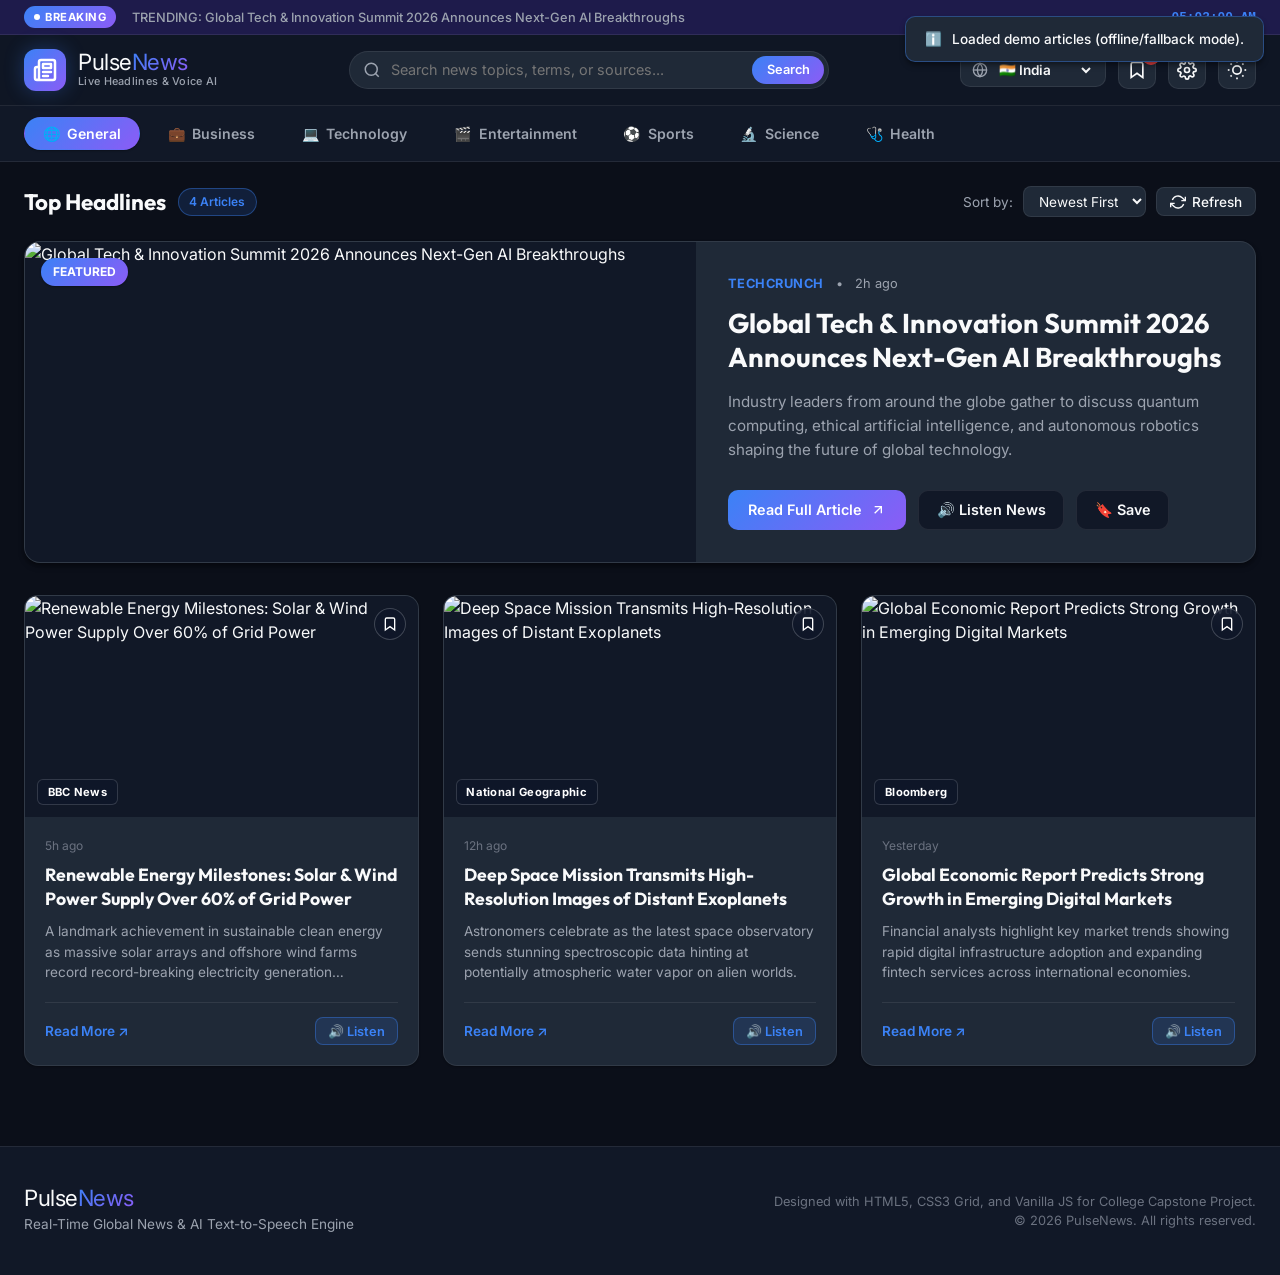
<file: Desktop/news1/index.html>
<!DOCTYPE html>
<html lang="en" data-theme="dark">
<head>
    <meta charset="UTF-8">
    <meta name="viewport" content="width=device-width, initial-scale=1.0">
    <title>PulseNews | Real-Time News & Audio Reader</title>
    <meta name="description" content="A responsive, real-time news application with integrated text-to-speech audio reader, category filters, and live search.">
    <!-- Google Fonts -->
    <link rel="preconnect" href="https://fonts.googleapis.com">
    <link rel="preconnect" href="https://fonts.gstatic.com" crossorigin>
    <link href="https://fonts.googleapis.com/css2?family=Inter:wght@300;400;500;600;700&family=Outfit:wght@500;600;700;800&display=swap" rel="stylesheet">
    <link rel="stylesheet" href="style.css">
</head>
<body>
    <!-- Top Announcement / Ticker Bar -->
    <div class="top-ticker" id="topTicker">
        <div class="ticker-badge">
            <span class="pulse-dot"></span> BREAKING
        </div>
        <div class="ticker-content" id="tickerText">
            Welcome to PulseNews - Select a category or search for real-time news headlines!
        </div>
        <div class="ticker-clock" id="liveClock">--:--:--</div>
    </div>

    <!-- Header -->
    <header class="site-header">
        <div class="header-container">
            <!-- Logo -->
            <div class="logo-container" id="logoBtn" role="button" tabindex="0">
                <div class="logo-icon">
                    <svg width="24" height="24" viewBox="0 0 24 24" fill="none" stroke="currentColor" stroke-width="2.5" stroke-linecap="round" stroke-linejoin="round">
                        <path d="M4 22h16a2 2 0 0 0 2-2V4a2 2 0 0 0-2-2H8a2 2 0 0 0-2 2v16a2 2 0 0 1-2 2Zm0 0a2 2 0 0 1-2-2v-9c0-1.1.9-2 2-2h2"></path>
                        <path d="M18 14h-8"></path>
                        <path d="M15 18h-5"></path>
                        <path d="M10 6h8v4h-8V6Z"></path>
                    </svg>
                </div>
                <div class="logo-text">
                    <span class="logo-title">Pulse<span class="accent-text">News</span></span>
                    <span class="logo-subtitle">Live Headlines & Voice AI</span>
                </div>
            </div>

            <!-- Search Bar -->
            <div class="search-box">
                <svg class="search-icon" width="18" height="18" viewBox="0 0 24 24" fill="none" stroke="currentColor" stroke-width="2">
                    <circle cx="11" cy="11" r="8"></circle>
                    <line x1="21" y1="21" x2="16.65" y2="16.65"></line>
                </svg>
                <input type="text" id="searchInput" placeholder="Search news topics, terms, or sources..." autocomplete="off">
                <button class="clear-search-btn" id="clearSearchBtn" aria-label="Clear search" hidden>&times;</button>
                <button class="search-btn" id="searchSubmitBtn" aria-label="Search">Search</button>
            </div>

            <!-- Controls (Country, Bookmarks, Settings, Theme) -->
            <div class="header-controls">
                <!-- Country Selector -->
                <div class="country-selector-wrapper" title="Select Country">
                    <svg class="control-icon" width="16" height="16" viewBox="0 0 24 24" fill="none" stroke="currentColor" stroke-width="2">
                        <circle cx="12" cy="12" r="10"></circle>
                        <line x1="2" y1="12" x2="22" y2="12"></line>
                        <path d="M12 2a15.3 15.3 0 0 1 4 10 15.3 15.3 0 0 1-4 10 15.3 15.3 0 0 1-4-10 15.3 15.3 0 0 1 4-10z"></path>
                    </svg>
                    <select id="countrySelect" aria-label="Select Country">
                        <option value="us">🇺🇸 US</option>
                        <option value="in" selected>🇮🇳 India</option>
                        <option value="gb">🇬🇧 UK</option>
                        <option value="ca">🇨🇦 Canada</option>
                        <option value="au">🇦🇺 Australia</option>
                    </select>
                </div>

                <!-- Saved / Bookmarks Toggle -->
                <button class="icon-btn" id="bookmarksToggleBtn" title="Saved Articles">
                    <svg width="20" height="20" viewBox="0 0 24 24" fill="none" stroke="currentColor" stroke-width="2">
                        <path d="M19 21l-7-5-7 5V5a2 2 0 0 1 2-2h10a2 2 0 0 1 2 2z"></path>
                    </svg>
                    <span class="badge" id="bookmarkCount">0</span>
                </button>

                <!-- API Key / Settings Button -->
                <button class="icon-btn" id="settingsModalBtn" title="API Settings">
                    <svg width="20" height="20" viewBox="0 0 24 24" fill="none" stroke="currentColor" stroke-width="2">
                        <circle cx="12" cy="12" r="3"></circle>
                        <path d="M19.4 15a1.65 1.65 0 0 0 .33 1.82l.06.06a2 2 0 0 1 0 2.83 2 2 0 0 1-2.83 0l-.06-.06a1.65 1.65 0 0 0-1.82-.33 1.65 1.65 0 0 0-1 1.51V21a2 2 0 0 1-2 2 2 2 0 0 1-2-2v-.09A1.65 1.65 0 0 0 9 19.4a1.65 1.65 0 0 0-1.82.33l-.06.06a2 2 0 0 1-2.83 0 2 2 0 0 1 0-2.83l.06-.06a1.65 1.65 0 0 0 .33-1.82 1.65 1.65 0 0 0-1.51-1H3a2 2 0 0 1-2-2 2 2 0 0 1 2-2h.09A1.65 1.65 0 0 0 4.6 9a1.65 1.65 0 0 0-.33-1.82l-.06-.06a2 2 0 0 1 0-2.83 2 2 0 0 1 2.83 0l.06.06a1.65 1.65 0 0 0 1.82.33H9a1.65 1.65 0 0 0 1-1.51V3a2 2 0 0 1 2-2 2 2 0 0 1 2 2v.09a1.65 1.65 0 0 0 1 1.51 1.65 1.65 0 0 0 1.82-.33l.06-.06a2 2 0 0 1 2.83 0 2 2 0 0 1 0 2.83l-.06.06a1.65 1.65 0 0 0-.33 1.82V9a1.65 1.65 0 0 0 1.51 1H21a2 2 0 0 1 2 2 2 2 0 0 1-2 2h-.09a1.65 1.65 0 0 0-1.51 1z"></path>
                    </svg>
                </button>

                <!-- Theme Toggle Button -->
                <button class="icon-btn" id="themeToggleBtn" title="Toggle Light/Dark Theme">
                    <svg class="sun-icon" width="20" height="20" viewBox="0 0 24 24" fill="none" stroke="currentColor" stroke-width="2">
                        <circle cx="12" cy="12" r="5"></circle>
                        <line x1="12" y1="1" x2="12" y2="3"></line>
                        <line x1="12" y1="21" x2="12" y2="23"></line>
                        <line x1="4.22" y1="4.22" x2="5.64" y2="5.64"></line>
                        <line x1="18.36" y1="18.36" x2="19.78" y2="19.78"></line>
                        <line x1="1" y1="12" x2="3" y2="12"></line>
                        <line x1="21" y1="12" x2="23" y2="12"></line>
                        <line x1="4.22" y1="19.78" x2="5.64" y2="18.36"></line>
                        <line x1="18.36" y1="5.64" x2="19.78" y2="4.22"></line>
                    </svg>
                    <svg class="moon-icon" width="20" height="20" viewBox="0 0 24 24" fill="none" stroke="currentColor" stroke-width="2">
                        <path d="M21 12.79A9 9 0 1 1 11.21 3 7 7 0 0 0 21 12.79z"></path>
                    </svg>
                </button>
            </div>
        </div>
    </header>

    <!-- Navigation / Category Filter Bar -->
    <nav class="category-nav">
        <div class="nav-container">
            <div class="category-scroll" id="categoryTabs">
                <button class="category-btn active" data-category="general">
                    <span class="nav-icon">🌐</span> General
                </button>
                <button class="category-btn" data-category="business">
                    <span class="nav-icon">💼</span> Business
                </button>
                <button class="category-btn" data-category="technology">
                    <span class="nav-icon">💻</span> Technology
                </button>
                <button class="category-btn" data-category="entertainment">
                    <span class="nav-icon">🎬</span> Entertainment
                </button>
                <button class="category-btn" data-category="sports">
                    <span class="nav-icon">⚽</span> Sports
                </button>
                <button class="category-btn" data-category="science">
                    <span class="nav-icon">🔬</span> Science
                </button>
                <button class="category-btn" data-category="health">
                    <span class="nav-icon">🩺</span> Health
                </button>
            </div>
        </div>
    </nav>

    <!-- Main Content Area -->
    <main class="main-wrapper">

        <!-- Status Info Bar -->
        <div class="status-bar" id="statusBar">
            <div class="status-left">
                <h2 id="currentCategoryHeading">Top Headlines</h2>
                <span class="article-count-pill" id="articleCountPill">Loading articles...</span>
            </div>
            <div class="status-right">
                <label for="sortSelect" class="sort-label">Sort by:</label>
                <select id="sortSelect" aria-label="Sort articles">
                    <option value="newest">Newest First</option>
                    <option value="oldest">Oldest First</option>
                </select>
                <button class="refresh-btn" id="refreshBtn" title="Refresh Feed">
                    <svg width="16" height="16" viewBox="0 0 24 24" fill="none" stroke="currentColor" stroke-width="2">
                        <polyline points="23 4 23 10 17 10"></polyline>
                        <polyline points="1 20 1 14 7 14"></polyline>
                        <path d="M3.51 9a9 9 0 0 1 14.85-3.36L23 10M1 14l4.64 4.36A9 9 0 0 0 20.49 15"></path>
                    </svg>
                    Refresh
                </button>
            </div>
        </div>

        <!-- Hero Featured Article Container -->
        <section class="hero-section" id="heroContainer" style="display: none;">
            <!-- Rendered dynamically -->
        </section>

        <!-- Skeleton Loader Container -->
        <div class="news-grid-skeleton" id="newsSkeleton">
            <div class="skeleton-card">
                <div class="skeleton-img"></div>
                <div class="skeleton-body">
                    <div class="skeleton-line short"></div>
                    <div class="skeleton-line"></div>
                    <div class="skeleton-line"></div>
                    <div class="skeleton-line medium"></div>
                </div>
            </div>
            <div class="skeleton-card">
                <div class="skeleton-img"></div>
                <div class="skeleton-body">
                    <div class="skeleton-line short"></div>
                    <div class="skeleton-line"></div>
                    <div class="skeleton-line"></div>
                    <div class="skeleton-line medium"></div>
                </div>
            </div>
            <div class="skeleton-card">
                <div class="skeleton-img"></div>
                <div class="skeleton-body">
                    <div class="skeleton-line short"></div>
                    <div class="skeleton-line"></div>
                    <div class="skeleton-line"></div>
                    <div class="skeleton-line medium"></div>
                </div>
            </div>
            <div class="skeleton-card">
                <div class="skeleton-img"></div>
                <div class="skeleton-body">
                    <div class="skeleton-line short"></div>
                    <div class="skeleton-line"></div>
                    <div class="skeleton-line"></div>
                    <div class="skeleton-line medium"></div>
                </div>
            </div>
            <div class="skeleton-card">
                <div class="skeleton-img"></div>
                <div class="skeleton-body">
                    <div class="skeleton-line short"></div>
                    <div class="skeleton-line"></div>
                    <div class="skeleton-line"></div>
                    <div class="skeleton-line medium"></div>
                </div>
            </div>
            <div class="skeleton-card">
                <div class="skeleton-img"></div>
                <div class="skeleton-body">
                    <div class="skeleton-line short"></div>
                    <div class="skeleton-line"></div>
                    <div class="skeleton-line"></div>
                    <div class="skeleton-line medium"></div>
                </div>
            </div>
        </div>

        <!-- News Grid -->
        <section class="news-grid" id="newsGrid">
            <!-- News Article Cards will be dynamically inserted here -->
        </section>

        <!-- Empty & Error State View -->
        <div class="empty-state" id="emptyState" style="display: none;">
            <div class="empty-icon">📰</div>
            <h3 id="emptyTitle">No News Articles Found</h3>
            <p id="emptyMessage">We couldn't find any articles matching your request. Try searching for another topic or reset your filters.</p>
            <button class="primary-btn" id="emptyResetBtn">Reset Search & Filters</button>
        </div>

    </main>

    <!-- Floating Text-To-Speech (TTS) Audio Player Bar -->
    <div class="tts-player-bar" id="ttsPlayerBar" style="display: none;">
        <div class="tts-container">
            <!-- Article Preview Info -->
            <div class="tts-article-info">
                <div class="tts-sound-wave" id="ttsVisualizer">
                    <span class="bar"></span>
                    <span class="bar"></span>
                    <span class="bar"></span>
                    <span class="bar"></span>
                </div>
                <div class="tts-text-wrapper">
                    <span class="tts-label">NOW LISTENING</span>
                    <h4 class="tts-title" id="ttsCurrentTitle">Article Title...</h4>
                </div>
            </div>

            <!-- Speech Controls -->
            <div class="tts-controls">
                <button class="tts-control-btn" id="ttsPlayPauseBtn" title="Play / Pause Audio">
                    <svg class="play-icon" width="22" height="22" viewBox="0 0 24 24" fill="currentColor">
                        <polygon points="5 3 19 12 5 21 5 3"></polygon>
                    </svg>
                    <svg class="pause-icon" width="22" height="22" viewBox="0 0 24 24" fill="currentColor" style="display: none;">
                        <rect x="6" y="4" width="4" height="16"></rect>
                        <rect x="14" y="4" width="4" height="16"></rect>
                    </svg>
                </button>

                <button class="tts-control-btn stop-btn" id="ttsStopBtn" title="Stop Reading">
                    <svg width="20" height="20" viewBox="0 0 24 24" fill="currentColor">
                        <rect x="6" y="6" width="12" height="12" rx="2"></rect>
                    </svg>
                </button>

                <!-- Voice Selection Dropdown -->
                <div class="tts-setting-item">
                    <svg width="16" height="16" viewBox="0 0 24 24" fill="none" stroke="currentColor" stroke-width="2">
                        <path d="M12 1a3 3 0 0 0-3 3v8a3 3 0 0 0 6 0V4a3 3 0 0 0-3-3z"></path>
                        <path d="M19 10v2a7 7 0 0 1-14 0v-2"></path>
                        <line x1="12" y1="19" x2="12" y2="23"></line>
                        <line x1="8" y1="23" x2="16" y2="23"></line>
                    </svg>
                    <select id="ttsVoiceSelect" aria-label="Select Voice Accent">
                        <option value="">Default Voice</option>
                    </select>
                </div>

                <!-- Speed Rate Dropdown -->
                <div class="tts-setting-item">
                    <span class="speed-label">Speed:</span>
                    <select id="ttsRateSelect" aria-label="Select Speed">
                        <option value="0.75">0.75x</option>
                        <option value="1.0" selected>1.0x</option>
                        <option value="1.25">1.25x</option>
                        <option value="1.5">1.5x</option>
                        <option value="2.0">2.0x</option>
                    </select>
                </div>

                <button class="tts-close-btn" id="ttsCloseBtn" title="Close Audio Player">&times;</button>
            </div>
        </div>
    </div>

    <!-- API Settings Modal -->
    <div class="modal-overlay" id="settingsModal" style="display: none;">
        <div class="modal-card">
            <div class="modal-header">
                <h3>⚙️ News API Configuration</h3>
                <button class="modal-close-btn" id="modalCloseBtn">&times;</button>
            </div>
            <div class="modal-body">
                <p>PulseNews provides seamless live news using high-speed CORS-friendly public endpoints. You can also specify your own custom <strong>NewsAPI.org</strong> or <strong>GNews.io</strong> API key below for live custom fetching.</p>

                <div class="form-group">
                    <label for="apiKeyInput">Custom NewsAPI Key (Optional):</label>
                    <input type="text" id="apiKeyInput" placeholder="e.g. 849f2b..." autocomplete="off">
                    <small class="form-hint">Stored securely in your local browser storage.</small>
                </div>

                <div class="form-group">
                    <label for="apiProviderSelect">Data Source Provider:</label>
                    <select id="apiProviderSelect">
                        <option value="auto">⚡ Auto (Best Mirror & Fallback - Recommended)</option>
                        <option value="newsapi">📰 NewsAPI.org (Requires API key)</option>
                        <option value="gnews">🌐 GNews.io (Requires API key)</option>
                        <option value="demo">📦 Demo Dataset (Offline Mode)</option>
                    </select>
                </div>
            </div>
            <div class="modal-footer">
                <button class="secondary-btn" id="modalCancelBtn">Cancel</button>
                <button class="primary-btn" id="modalSaveBtn">Save & Reload</button>
            </div>
        </div>
    </div>

    <!-- Toast Notification System -->
    <div class="toast-container" id="toastContainer"></div>

    <!-- Footer -->
    <footer class="site-footer">
        <div class="footer-container">
            <div class="footer-brand">
                <div class="logo-title">Pulse<span class="accent-text">News</span></div>
                <p>Real-Time Global News & AI Text-to-Speech Engine</p>
            </div>
            <div class="footer-info">
                <p>Designed with HTML5, CSS3 Grid, and Vanilla JS for College Capstone Project.</p>
                <p class="copyright">&copy; 2026 PulseNews. All rights reserved.</p>
            </div>
        </div>
    </footer>

    <script src="script.js"></script>
</body>
</html>
</file>
<file: Desktop/news1/style.css>
/* ==========================================================================
   PulseNews Core Stylesheet
   Modern, Responsive, Dark/Light Mode News Layout with CSS Grid & Glassmorphism
   ========================================================================== */

/* --------------------------------------------------------------------------
   1. CSS Variables & Theme Design Tokens
   -------------------------------------------------------------------------- */
:root[data-theme="dark"] {
    --bg-primary: #0b0f19;
    --bg-secondary: #111827;
    --bg-card: #1f2937;
    --bg-card-hover: #2d3748;
    --bg-glass: rgba(17, 24, 39, 0.85);
    
    --text-primary: #f9fafb;
    --text-secondary: #9ca3af;
    --text-muted: #6b7280;
    
    --accent-color: #3b82f6;
    --accent-hover: #2563eb;
    --accent-gradient: linear-gradient(135deg, #3b82f6 0%, #8b5cf6 100%);
    --accent-light: rgba(59, 130, 246, 0.15);
    
    --border-color: rgba(255, 255, 255, 0.08);
    --border-highlight: rgba(59, 130, 246, 0.4);
    
    --shadow-sm: 0 1px 2px 0 rgba(0, 0, 0, 0.3);
    --shadow-md: 0 4px 6px -1px rgba(0, 0, 0, 0.4), 0 2px 4px -1px rgba(0, 0, 0, 0.2);
    --shadow-lg: 0 10px 15px -3px rgba(0, 0, 0, 0.5), 0 4px 6px -2px rgba(0, 0, 0, 0.3);
    --shadow-glow: 0 0 20px rgba(59, 130, 246, 0.3);
    
    --ticker-bg: #1e1b4b;
    --badge-bg: #312e81;
}

:root[data-theme="light"] {
    --bg-primary: #f8fafc;
    --bg-secondary: #ffffff;
    --bg-card: #ffffff;
    --bg-card-hover: #f1f5f9;
    --bg-glass: rgba(255, 255, 255, 0.88);
    
    --text-primary: #0f172a;
    --text-secondary: #475569;
    --text-muted: #94a3b8;
    
    --accent-color: #2563eb;
    --accent-hover: #1d4ed8;
    --accent-gradient: linear-gradient(135deg, #2563eb 0%, #7c3aed 100%);
    --accent-light: rgba(37, 99, 235, 0.08);
    
    --border-color: #e2e8f0;
    --border-highlight: rgba(37, 99, 235, 0.4);
    
    --shadow-sm: 0 1px 2px 0 rgba(0, 0, 0, 0.05);
    --shadow-md: 0 4px 6px -1px rgba(0, 0, 0, 0.07), 0 2px 4px -1px rgba(0, 0, 0, 0.04);
    --shadow-lg: 0 10px 15px -3px rgba(0, 0, 0, 0.1), 0 4px 6px -2px rgba(0, 0, 0, 0.05);
    --shadow-glow: 0 0 20px rgba(37, 99, 235, 0.15);
    
    --ticker-bg: #eff6ff;
    --badge-bg: #dbeafe;
}

/* --------------------------------------------------------------------------
   2. Reset & General Typography
   -------------------------------------------------------------------------- */
*, *::before, *::after {
    box-sizing: border-box;
    margin: 0;
    padding: 0;
}

body {
    font-family: 'Inter', -apple-system, BlinkMacSystemFont, "Segoe UI", Roboto, sans-serif;
    background-color: var(--bg-primary);
    color: var(--text-primary);
    line-height: 1.5;
    min-height: 100vh;
    display: flex;
    flex-direction: column;
    transition: background-color 0.3s ease, color 0.3s ease;
    overflow-x: hidden;
}

h1, h2, h3, h4, h5, h6 {
    font-family: 'Outfit', sans-serif;
    font-weight: 700;
    line-height: 1.25;
    color: var(--text-primary);
}

a {
    color: inherit;
    text-decoration: none;
}

button, input, select {
    font-family: inherit;
    font-size: inherit;
    outline: none;
}

/* --------------------------------------------------------------------------
   3. Top Ticker & Header
   -------------------------------------------------------------------------- */
.top-ticker {
    background-color: var(--ticker-bg);
    border-bottom: 1px solid var(--border-color);
    padding: 0.4rem 1.5rem;
    display: flex;
    align-items: center;
    justify-content: space-between;
    font-size: 0.8rem;
    color: var(--text-secondary);
    gap: 1rem;
}

.ticker-badge {
    background: var(--accent-gradient);
    color: #ffffff;
    font-weight: 700;
    padding: 0.15rem 0.6rem;
    border-radius: 9999px;
    font-size: 0.7rem;
    letter-spacing: 0.5px;
    display: flex;
    align-items: center;
    gap: 0.35rem;
    white-space: nowrap;
}

.pulse-dot {
    width: 6px;
    height: 6px;
    background-color: #ffffff;
    border-radius: 50%;
    display: inline-block;
    animation: pulse 1.5s infinite;
}

@keyframes pulse {
    0% { opacity: 1; transform: scale(1); }
    50% { opacity: 0.4; transform: scale(1.3); }
    100% { opacity: 1; transform: scale(1); }
}

.ticker-content {
    white-space: nowrap;
    overflow: hidden;
    text-overflow: ellipsis;
    font-weight: 500;
    flex: 1;
}

.ticker-clock {
    font-family: monospace;
    font-weight: 600;
    color: var(--accent-color);
    white-space: nowrap;
}

/* Header */
.site-header {
    position: sticky;
    top: 0;
    z-index: 100;
    background: var(--bg-glass);
    backdrop-filter: blur(16px);
    -webkit-backdrop-filter: blur(16px);
    border-bottom: 1px solid var(--border-color);
    transition: background-color 0.3s ease;
}

.header-container {
    max-width: 1320px;
    margin: 0 auto;
    padding: 0.85rem 1.5rem;
    display: flex;
    align-items: center;
    justify-content: space-between;
    gap: 1.5rem;
}

/* Logo */
.logo-container {
    display: flex;
    align-items: center;
    gap: 0.75rem;
    cursor: pointer;
    user-select: none;
}

.logo-icon {
    width: 42px;
    height: 42px;
    background: var(--accent-gradient);
    border-radius: 12px;
    display: flex;
    align-items: center;
    justify-content: center;
    color: #ffffff;
    box-shadow: var(--shadow-glow);
}

.logo-text {
    display: flex;
    flex-direction: column;
}

.logo-title {
    font-size: 1.4rem;
    letter-spacing: -0.5px;
    line-height: 1;
}

.accent-text {
    background: var(--accent-gradient);
    -webkit-background-clip: text;
    -webkit-text-fill-color: transparent;
}

.logo-subtitle {
    font-size: 0.68rem;
    color: var(--text-secondary);
    font-weight: 500;
    letter-spacing: 0.3px;
}

/* Search Box */
.search-box {
    flex: 1;
    max-width: 480px;
    position: relative;
    display: flex;
    align-items: center;
}

.search-icon {
    position: absolute;
    left: 0.9rem;
    color: var(--text-secondary);
    pointer-events: none;
}

.search-box input {
    width: 100%;
    padding: 0.6rem 5rem 0.6rem 2.6rem;
    background-color: var(--bg-card);
    border: 1px solid var(--border-color);
    border-radius: 9999px;
    color: var(--text-primary);
    font-size: 0.9rem;
    transition: border-color 0.2s ease, box-shadow 0.2s ease;
}

.search-box input:focus {
    border-color: var(--accent-color);
    box-shadow: 0 0 0 3px var(--accent-light);
}

.clear-search-btn {
    position: absolute;
    right: 4.2rem;
    background: none;
    border: none;
    color: var(--text-secondary);
    font-size: 1.2rem;
    cursor: pointer;
    line-height: 1;
}

.search-btn {
    position: absolute;
    right: 0.3rem;
    background: var(--accent-gradient);
    color: #ffffff;
    border: none;
    padding: 0.4rem 0.9rem;
    border-radius: 9999px;
    font-size: 0.8rem;
    font-weight: 600;
    cursor: pointer;
    transition: opacity 0.2s ease;
}

.search-btn:hover {
    opacity: 0.9;
}

/* Header Controls */
.header-controls {
    display: flex;
    align-items: center;
    gap: 0.75rem;
}

.country-selector-wrapper {
    display: flex;
    align-items: center;
    gap: 0.4rem;
    background-color: var(--bg-card);
    border: 1px solid var(--border-color);
    padding: 0.45rem 0.7rem;
    border-radius: 10px;
    color: var(--text-secondary);
    font-size: 0.85rem;
}

.country-selector-wrapper select {
    background: transparent;
    border: none;
    color: var(--text-primary);
    font-weight: 600;
    cursor: pointer;
}

.country-selector-wrapper select option {
    background-color: var(--bg-card);
    color: var(--text-primary);
}

.icon-btn {
    background-color: var(--bg-card);
    border: 1px solid var(--border-color);
    color: var(--text-primary);
    width: 38px;
    height: 38px;
    border-radius: 10px;
    display: flex;
    align-items: center;
    justify-content: center;
    cursor: pointer;
    position: relative;
    transition: background-color 0.2s ease, border-color 0.2s ease, transform 0.15s ease;
}

.icon-btn:hover {
    background-color: var(--bg-card-hover);
    border-color: var(--accent-color);
    transform: translateY(-1px);
}

.icon-btn .badge {
    position: absolute;
    top: -5px;
    right: -5px;
    background: #ef4444;
    color: #ffffff;
    font-size: 0.65rem;
    font-weight: 700;
    width: 18px;
    height: 18px;
    border-radius: 50%;
    display: flex;
    align-items: center;
    justify-content: center;
}

/* Dark/Light mode theme icons toggle */
[data-theme="dark"] .sun-icon { display: block; }
[data-theme="dark"] .moon-icon { display: none; }
[data-theme="light"] .sun-icon { display: none; }
[data-theme="light"] .moon-icon { display: block; }

/* --------------------------------------------------------------------------
   4. Category Navigation Tabs
   -------------------------------------------------------------------------- */
.category-nav {
    background-color: var(--bg-secondary);
    border-bottom: 1px solid var(--border-color);
}

.nav-container {
    max-width: 1320px;
    margin: 0 auto;
    padding: 0.5rem 1.5rem;
}

.category-scroll {
    display: flex;
    align-items: center;
    gap: 0.6rem;
    overflow-x: auto;
    scrollbar-width: none;
    -ms-overflow-style: none;
    padding: 0.2rem 0;
}

.category-scroll::-webkit-scrollbar {
    display: none;
}

.category-btn {
    background: transparent;
    border: 1px solid transparent;
    color: var(--text-secondary);
    padding: 0.45rem 1.1rem;
    border-radius: 9999px;
    font-size: 0.88rem;
    font-weight: 600;
    cursor: pointer;
    white-space: nowrap;
    display: flex;
    align-items: center;
    gap: 0.4rem;
    transition: all 0.2s ease;
}

.category-btn:hover {
    color: var(--text-primary);
    background-color: var(--bg-card-hover);
}

.category-btn.active {
    background: var(--accent-gradient);
    color: #ffffff;
    box-shadow: var(--shadow-sm);
}

/* --------------------------------------------------------------------------
   5. Main Content & Layout
   -------------------------------------------------------------------------- */
.main-wrapper {
    max-width: 1320px;
    margin: 0 auto;
    padding: 1.5rem 1.5rem 5rem 1.5rem;
    flex: 1;
    width: 100%;
}

/* Status Bar */
.status-bar {
    display: flex;
    align-items: center;
    justify-content: space-between;
    margin-bottom: 1.5rem;
    flex-wrap: wrap;
    gap: 1rem;
}

.status-left {
    display: flex;
    align-items: center;
    gap: 0.75rem;
}

.status-left h2 {
    font-size: 1.4rem;
}

.article-count-pill {
    background-color: var(--accent-light);
    color: var(--accent-color);
    font-size: 0.75rem;
    font-weight: 600;
    padding: 0.25rem 0.65rem;
    border-radius: 9999px;
    border: 1px solid var(--border-highlight);
}

.status-right {
    display: flex;
    align-items: center;
    gap: 0.6rem;
}

.sort-label {
    font-size: 0.85rem;
    color: var(--text-secondary);
}

.status-right select {
    background-color: var(--bg-card);
    border: 1px solid var(--border-color);
    color: var(--text-primary);
    padding: 0.35rem 0.7rem;
    border-radius: 8px;
    font-size: 0.85rem;
    cursor: pointer;
}

.refresh-btn {
    background-color: var(--bg-card);
    border: 1px solid var(--border-color);
    color: var(--text-primary);
    padding: 0.35rem 0.8rem;
    border-radius: 8px;
    font-size: 0.85rem;
    font-weight: 500;
    display: flex;
    align-items: center;
    gap: 0.4rem;
    cursor: pointer;
    transition: background-color 0.2s ease;
}

.refresh-btn:hover {
    background-color: var(--bg-card-hover);
}

/* --------------------------------------------------------------------------
   6. Hero Featured Article
   -------------------------------------------------------------------------- */
.hero-section {
    margin-bottom: 2rem;
}

.hero-card {
    background-color: var(--bg-card);
    border: 1px solid var(--border-color);
    border-radius: 16px;
    overflow: hidden;
    display: grid;
    grid-template-columns: 1.2fr 1fr;
    gap: 0;
    box-shadow: var(--shadow-md);
    transition: border-color 0.3s ease, box-shadow 0.3s ease;
}

.hero-card:hover {
    border-color: var(--border-highlight);
    box-shadow: var(--shadow-lg);
}

.hero-img-wrapper {
    position: relative;
    width: 100%;
    height: 100%;
    min-height: 320px;
    background-color: var(--bg-secondary);
    overflow: hidden;
}

.hero-img-wrapper img {
    width: 100%;
    height: 100%;
    object-fit: cover;
    transition: transform 0.5s ease;
}

.hero-card:hover .hero-img-wrapper img {
    transform: scale(1.03);
}

.hero-badge {
    position: absolute;
    top: 1rem;
    left: 1rem;
    background: var(--accent-gradient);
    color: #ffffff;
    font-size: 0.75rem;
    font-weight: 700;
    padding: 0.3rem 0.75rem;
    border-radius: 9999px;
    box-shadow: var(--shadow-sm);
}

.hero-content {
    padding: 2rem;
    display: flex;
    flex-direction: column;
    justify-content: space-between;
}

.hero-meta {
    display: flex;
    align-items: center;
    gap: 0.75rem;
    font-size: 0.8rem;
    color: var(--text-secondary);
    margin-bottom: 0.75rem;
}

.source-tag {
    color: var(--accent-color);
    font-weight: 700;
    text-transform: uppercase;
    letter-spacing: 0.5px;
}

.hero-title {
    font-size: 1.7rem;
    margin-bottom: 1rem;
    text-wrap: balance;
    display: -webkit-box;
    -webkit-line-clamp: 3;
    -webkit-box-orient: vertical;
    overflow: hidden;
}

.hero-description {
    color: var(--text-secondary);
    font-size: 0.95rem;
    margin-bottom: 1.5rem;
    line-height: 1.6;
    display: -webkit-box;
    -webkit-line-clamp: 3;
    -webkit-box-orient: vertical;
    overflow: hidden;
}

.hero-actions {
    display: flex;
    align-items: center;
    gap: 0.75rem;
    flex-wrap: wrap;
}

/* Button Variants */
.primary-btn {
    background: var(--accent-gradient);
    color: #ffffff;
    border: none;
    padding: 0.6rem 1.25rem;
    border-radius: 10px;
    font-size: 0.9rem;
    font-weight: 600;
    cursor: pointer;
    display: flex;
    align-items: center;
    gap: 0.5rem;
    transition: opacity 0.2s ease, transform 0.15s ease;
}

.primary-btn:hover {
    opacity: 0.92;
    transform: translateY(-1px);
}

.secondary-btn {
    background-color: var(--bg-secondary);
    border: 1px solid var(--border-color);
    color: var(--text-primary);
    padding: 0.6rem 1.1rem;
    border-radius: 10px;
    font-size: 0.9rem;
    font-weight: 600;
    cursor: pointer;
    display: flex;
    align-items: center;
    gap: 0.4rem;
    transition: background-color 0.2s ease, border-color 0.2s ease;
}

.secondary-btn:hover {
    background-color: var(--bg-card-hover);
    border-color: var(--accent-color);
}

/* --------------------------------------------------------------------------
   7. News Grid System (CSS Grid)
   -------------------------------------------------------------------------- */
.news-grid {
    display: grid;
    grid-template-columns: repeat(auto-fill, minmax(320px, 1fr));
    gap: 1.5rem;
}

/* Article Card */
.news-card {
    background-color: var(--bg-card);
    border: 1px solid var(--border-color);
    border-radius: 14px;
    overflow: hidden;
    display: flex;
    flex-direction: column;
    box-shadow: var(--shadow-sm);
    transition: transform 0.25s ease, border-color 0.25s ease, box-shadow 0.25s ease;
    position: relative;
}

.news-card:hover {
    transform: translateY(-4px);
    border-color: var(--border-highlight);
    box-shadow: var(--shadow-md);
}

.news-card.speaking-active {
    border: 2px solid var(--accent-color);
    box-shadow: var(--shadow-glow);
}

.card-img-wrapper {
    position: relative;
    width: 100%;
    aspect-ratio: 16 / 9;
    background-color: var(--bg-secondary);
    overflow: hidden;
}

.card-img-wrapper img {
    width: 100%;
    height: 100%;
    object-fit: cover;
    transition: transform 0.4s ease;
}

.news-card:hover .card-img-wrapper img {
    transform: scale(1.05);
}

.card-source-badge {
    position: absolute;
    bottom: 0.75rem;
    left: 0.75rem;
    background: rgba(15, 23, 42, 0.85);
    backdrop-filter: blur(8px);
    color: #ffffff;
    font-size: 0.7rem;
    font-weight: 700;
    padding: 0.25rem 0.6rem;
    border-radius: 6px;
    letter-spacing: 0.3px;
    border: 1px solid rgba(255, 255, 255, 0.15);
}

.card-bookmark-btn {
    position: absolute;
    top: 0.75rem;
    right: 0.75rem;
    background: rgba(15, 23, 42, 0.75);
    backdrop-filter: blur(8px);
    border: 1px solid rgba(255, 255, 255, 0.2);
    color: #ffffff;
    width: 32px;
    height: 32px;
    border-radius: 50%;
    display: flex;
    align-items: center;
    justify-content: center;
    cursor: pointer;
    transition: transform 0.15s ease, background 0.2s ease;
}

.card-bookmark-btn:hover {
    transform: scale(1.1);
    background: rgba(15, 23, 42, 0.95);
}

.card-bookmark-btn.saved {
    background: #ef4444;
    border-color: #ef4444;
    color: #ffffff;
}

.card-body {
    padding: 1.25rem;
    display: flex;
    flex-direction: column;
    flex: 1;
}

.card-date {
    font-size: 0.75rem;
    color: var(--text-muted);
    margin-bottom: 0.5rem;
}

.card-title {
    font-size: 1.1rem;
    margin-bottom: 0.65rem;
    line-height: 1.35;
    text-wrap: balance;
    display: -webkit-box;
    -webkit-line-clamp: 2;
    -webkit-box-orient: vertical;
    overflow: hidden;
}

.card-description {
    font-size: 0.85rem;
    color: var(--text-secondary);
    line-height: 1.5;
    margin-bottom: 1.25rem;
    display: -webkit-box;
    -webkit-line-clamp: 3;
    -webkit-box-orient: vertical;
    overflow: hidden;
    flex: 1;
}

.card-footer {
    display: flex;
    align-items: center;
    justify-content: space-between;
    padding-top: 0.85rem;
    border-top: 1px solid var(--border-color);
    gap: 0.5rem;
}

.read-more-btn {
    color: var(--accent-color);
    font-size: 0.85rem;
    font-weight: 600;
    display: flex;
    align-items: center;
    gap: 0.25rem;
    transition: gap 0.2s ease, color 0.2s ease;
}

.read-more-btn:hover {
    color: var(--accent-hover);
    gap: 0.45rem;
}

.speech-btn {
    background-color: var(--accent-light);
    color: var(--accent-color);
    border: 1px solid var(--border-highlight);
    padding: 0.35rem 0.75rem;
    border-radius: 8px;
    font-size: 0.8rem;
    font-weight: 600;
    cursor: pointer;
    display: flex;
    align-items: center;
    gap: 0.35rem;
    transition: all 0.2s ease;
}

.speech-btn:hover {
    background-color: var(--accent-color);
    color: #ffffff;
}

/* --------------------------------------------------------------------------
   8. Skeleton Loaders
   -------------------------------------------------------------------------- */
.news-grid-skeleton {
    display: grid;
    grid-template-columns: repeat(auto-fill, minmax(320px, 1fr));
    gap: 1.5rem;
}

.skeleton-card {
    background-color: var(--bg-card);
    border-radius: 14px;
    overflow: hidden;
    border: 1px solid var(--border-color);
}

.skeleton-img {
    width: 100%;
    aspect-ratio: 16 / 9;
    background: linear-gradient(90deg, var(--bg-secondary) 25%, var(--bg-card-hover) 50%, var(--bg-secondary) 75%);
    background-size: 200% 100%;
    animation: shimmer 1.5s infinite;
}

.skeleton-body {
    padding: 1.25rem;
    display: flex;
    flex-direction: column;
    gap: 0.6rem;
}

.skeleton-line {
    height: 14px;
    border-radius: 4px;
    background: linear-gradient(90deg, var(--bg-secondary) 25%, var(--bg-card-hover) 50%, var(--bg-secondary) 75%);
    background-size: 200% 100%;
    animation: shimmer 1.5s infinite;
}

.skeleton-line.short { width: 40%; }
.skeleton-line.medium { width: 70%; }

@keyframes shimmer {
    0% { background-position: 200% 0; }
    100% { background-position: -200% 0; }
}

/* --------------------------------------------------------------------------
   9. Empty & Error State
   -------------------------------------------------------------------------- */
.empty-state {
    text-align: center;
    padding: 4rem 1.5rem;
    background-color: var(--bg-card);
    border: 1px dashed var(--border-color);
    border-radius: 16px;
    max-width: 600px;
    margin: 2rem auto;
}

.empty-icon {
    font-size: 3.5rem;
    margin-bottom: 1rem;
}

.empty-state h3 {
    font-size: 1.4rem;
    margin-bottom: 0.5rem;
}

.empty-state p {
    color: var(--text-secondary);
    margin-bottom: 1.5rem;
    font-size: 0.95rem;
}

/* --------------------------------------------------------------------------
   10. Floating Text-To-Speech (TTS) Player Bar
   -------------------------------------------------------------------------- */
.tts-player-bar {
    position: fixed;
    bottom: 1.5rem;
    left: 50%;
    transform: translateX(-50%);
    width: calc(100% - 3rem);
    max-width: 900px;
    z-index: 999;
    background: var(--bg-glass);
    backdrop-filter: blur(20px);
    -webkit-backdrop-filter: blur(20px);
    border: 1px solid var(--border-highlight);
    box-shadow: var(--shadow-lg), var(--shadow-glow);
    border-radius: 16px;
    padding: 0.85rem 1.25rem;
    animation: slideUp 0.3s ease-out;
}

@keyframes slideUp {
    from { transform: translate(-50%, 100%); opacity: 0; }
    to { transform: translate(-50%, 0); opacity: 1; }
}

.tts-container {
    display: flex;
    align-items: center;
    justify-content: space-between;
    gap: 1rem;
}

.tts-article-info {
    display: flex;
    align-items: center;
    gap: 0.85rem;
    flex: 1;
    min-width: 0;
}

/* Sound Wave Animation */
.tts-sound-wave {
    display: flex;
    align-items: flex-end;
    gap: 3px;
    height: 20px;
}

.tts-sound-wave .bar {
    width: 3px;
    background: var(--accent-gradient);
    border-radius: 3px;
    animation: soundWave 1.2s infinite ease-in-out alternate;
}

.tts-sound-wave .bar:nth-child(1) { height: 60%; animation-delay: 0.1s; }
.tts-sound-wave .bar:nth-child(2) { height: 100%; animation-delay: 0.3s; }
.tts-sound-wave .bar:nth-child(3) { height: 40%; animation-delay: 0.2s; }
.tts-sound-wave .bar:nth-child(4) { height: 80%; animation-delay: 0.4s; }

.tts-sound-wave.paused .bar {
    animation-play-state: paused;
    height: 30% !important;
}

@keyframes soundWave {
    0% { height: 20%; }
    100% { height: 100%; }
}

.tts-text-wrapper {
    min-width: 0;
}

.tts-label {
    font-size: 0.65rem;
    font-weight: 700;
    color: var(--accent-color);
    letter-spacing: 0.5px;
    display: block;
}

.tts-title {
    font-size: 0.9rem;
    white-space: nowrap;
    overflow: hidden;
    text-overflow: ellipsis;
}

.tts-controls {
    display: flex;
    align-items: center;
    gap: 0.65rem;
}

.tts-control-btn {
    background: var(--accent-gradient);
    color: #ffffff;
    border: none;
    width: 40px;
    height: 40px;
    border-radius: 50%;
    display: flex;
    align-items: center;
    justify-content: center;
    cursor: pointer;
    box-shadow: var(--shadow-sm);
    transition: transform 0.15s ease;
}

.tts-control-btn:hover {
    transform: scale(1.06);
}

.tts-control-btn.stop-btn {
    background: #ef4444;
}

.tts-setting-item {
    display: flex;
    align-items: center;
    gap: 0.4rem;
    background-color: var(--bg-card);
    border: 1px solid var(--border-color);
    padding: 0.35rem 0.6rem;
    border-radius: 8px;
    font-size: 0.8rem;
}

.tts-setting-item select {
    background: transparent;
    border: none;
    color: var(--text-primary);
    font-size: 0.8rem;
    cursor: pointer;
    max-width: 130px;
}

.speed-label {
    color: var(--text-secondary);
    font-weight: 600;
}

.tts-close-btn {
    background: none;
    border: none;
    color: var(--text-secondary);
    font-size: 1.4rem;
    cursor: pointer;
    line-height: 1;
    margin-left: 0.4rem;
}

.tts-close-btn:hover {
    color: var(--text-primary);
}

/* --------------------------------------------------------------------------
   11. Modal System
   -------------------------------------------------------------------------- */
.modal-overlay {
    position: fixed;
    top: 0;
    left: 0;
    width: 100%;
    height: 100%;
    background: rgba(0, 0, 0, 0.65);
    backdrop-filter: blur(6px);
    z-index: 1000;
    display: flex;
    align-items: center;
    justify-content: center;
    padding: 1.5rem;
}

.modal-card {
    background-color: var(--bg-card);
    border: 1px solid var(--border-color);
    border-radius: 16px;
    max-width: 500px;
    width: 100%;
    box-shadow: var(--shadow-lg);
    overflow: hidden;
    animation: modalPop 0.25s cubic-bezier(0.175, 0.885, 0.32, 1.275);
}

@keyframes modalPop {
    from { transform: scale(0.9); opacity: 0; }
    to { transform: scale(1); opacity: 1; }
}

.modal-header {
    padding: 1.25rem 1.5rem;
    border-bottom: 1px solid var(--border-color);
    display: flex;
    align-items: center;
    justify-content: space-between;
}

.modal-close-btn {
    background: none;
    border: none;
    color: var(--text-secondary);
    font-size: 1.4rem;
    cursor: pointer;
}

.modal-body {
    padding: 1.5rem;
    font-size: 0.9rem;
    color: var(--text-secondary);
}

.modal-body p {
    margin-bottom: 1.25rem;
    line-height: 1.5;
}

.form-group {
    margin-bottom: 1.25rem;
}

.form-group label {
    display: block;
    font-weight: 600;
    color: var(--text-primary);
    margin-bottom: 0.4rem;
}

.form-group input, .form-group select {
    width: 100%;
    padding: 0.6rem 0.8rem;
    background-color: var(--bg-secondary);
    border: 1px solid var(--border-color);
    border-radius: 8px;
    color: var(--text-primary);
}

.form-hint {
    display: block;
    font-size: 0.75rem;
    color: var(--text-muted);
    margin-top: 0.35rem;
}

.modal-footer {
    padding: 1rem 1.5rem;
    border-top: 1px solid var(--border-color);
    display: flex;
    align-items: center;
    justify-content: flex-end;
    gap: 0.75rem;
    background-color: var(--bg-secondary);
}

/* --------------------------------------------------------------------------
   12. Toast Notification System
   -------------------------------------------------------------------------- */
.toast-container {
    position: fixed;
    top: 1rem;
    right: 1rem;
    z-index: 1100;
    display: flex;
    flex-direction: column;
    gap: 0.6rem;
}

.toast {
    background-color: var(--bg-card);
    border: 1px solid var(--border-highlight);
    color: var(--text-primary);
    padding: 0.75rem 1.2rem;
    border-radius: 10px;
    box-shadow: var(--shadow-md);
    font-size: 0.85rem;
    font-weight: 500;
    display: flex;
    align-items: center;
    gap: 0.6rem;
    animation: toastIn 0.3s ease;
}

@keyframes toastIn {
    from { transform: translateX(100%); opacity: 0; }
    to { transform: translateX(0); opacity: 1; }
}

.toast.error {
    border-color: #ef4444;
}

/* --------------------------------------------------------------------------
   13. Footer
   -------------------------------------------------------------------------- */
.site-footer {
    background-color: var(--bg-secondary);
    border-top: 1px solid var(--border-color);
    padding: 2.5rem 1.5rem;
    margin-top: auto;
}

.footer-container {
    max-width: 1320px;
    margin: 0 auto;
    display: flex;
    align-items: center;
    justify-content: space-between;
    flex-wrap: wrap;
    gap: 1.5rem;
}

.footer-brand p {
    font-size: 0.85rem;
    color: var(--text-secondary);
    margin-top: 0.3rem;
}

.footer-info {
    font-size: 0.8rem;
    color: var(--text-muted);
    text-align: right;
}

/* --------------------------------------------------------------------------
   14. Responsive Media Queries
   -------------------------------------------------------------------------- */
@media (max-width: 992px) {
    .hero-card {
        grid-template-columns: 1fr;
    }

    .hero-img-wrapper {
        min-height: 240px;
    }

    .tts-container {
        flex-wrap: wrap;
    }

    .tts-article-info {
        width: 100%;
    }
}

@media (max-width: 768px) {
    .top-ticker {
        display: none;
    }

    .header-container {
        flex-wrap: wrap;
    }

    .search-box {
        order: 3;
        max-width: 100%;
        width: 100%;
        margin-top: 0.5rem;
    }

    .news-grid, .news-grid-skeleton {
        grid-template-columns: 1fr;
    }

    .footer-container {
        flex-direction: column;
        text-align: center;
    }

    .footer-info {
        text-align: center;
    }

    .tts-player-bar {
        bottom: 0.5rem;
        width: calc(100% - 1rem);
        padding: 0.75rem;
    }

    .tts-setting-item select {
        max-width: 90px;
    }
}
</file>
